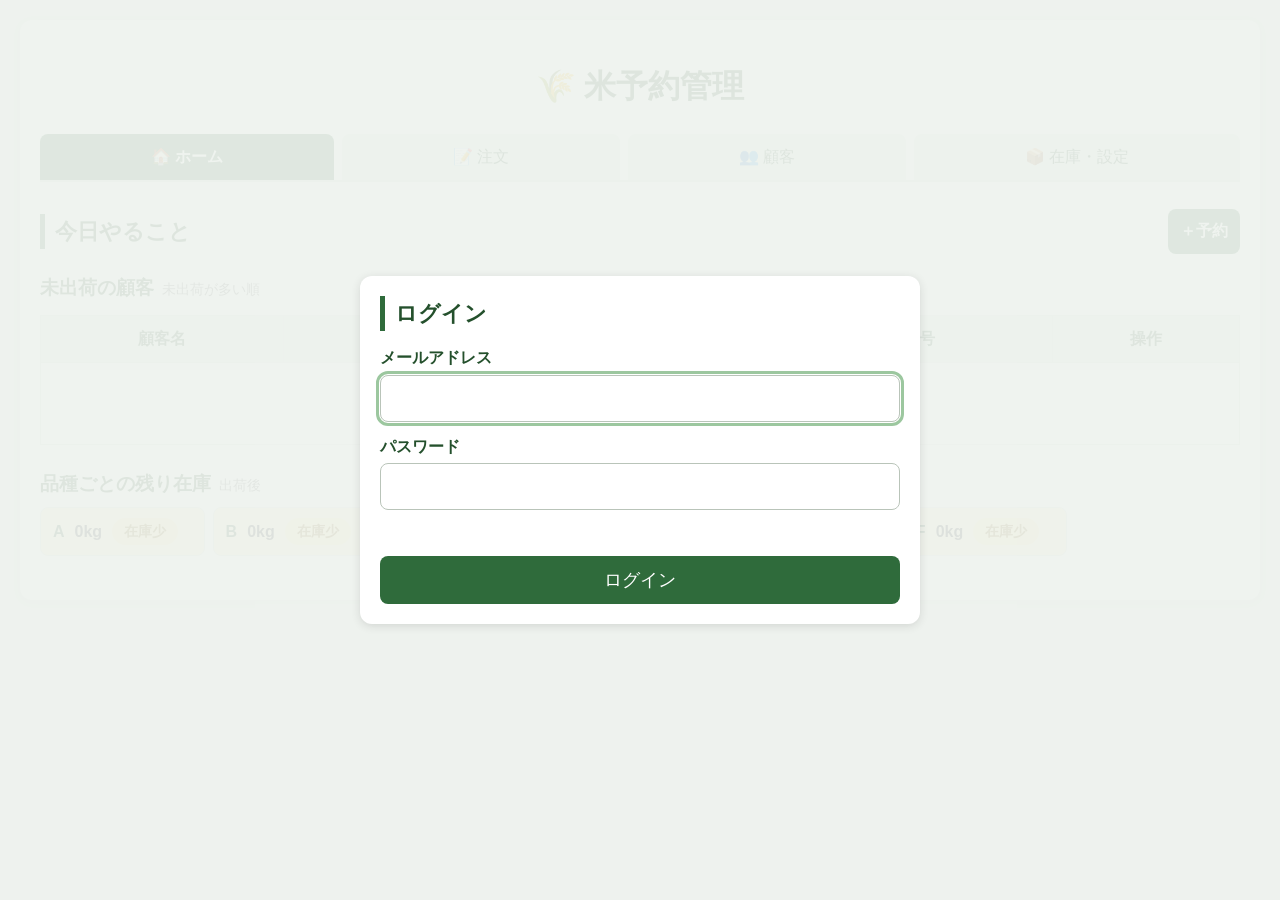
<file: index.html>
<!DOCTYPE html>
<html lang="ja">
  <head>
    <meta charset="UTF-8">
    <meta name="viewport" content="width=device-width, initial-scale=1.0">
    <!-- 読み込んでよいもの・通信してよい先を、この中に書いたものだけに決める（Content-Security-Policy）。
         万一、細工した文字が画面に入っても、スクリプトとして動かず、ほかのサイトへデータを送れないようにするため。
         別の Supabase につなぐときは、connect-src の URL も supabase-config.js の Project URL に変えること。
         img-src の data: は、2段階認証の登録用のQRコード（Supabase から SVG の画像として届く）を出すため（<img> の SVG はスクリプトとして動かない） -->
    <meta http-equiv="Content-Security-Policy" content="default-src 'none'; script-src 'self'; style-src 'self'; img-src 'self' data:; manifest-src 'self'; connect-src https://aacfbxcbuesrfolmxltc.supabase.co; base-uri 'none'; form-action 'none'; object-src 'none'">
    <!-- ほかのサイトへ移るときに、このページのアドレスを伝えない -->
    <meta name="referrer" content="no-referrer">
    <title>米予約管理</title>
    <!-- スマホのホーム画面に追加したときの名前・アイコン（ファイルの場所は、このページからの相対の場所で書く） -->
    <link rel="manifest" href="manifest.webmanifest">
    <link rel="apple-touch-icon" href="icons/apple-touch-icon.png">
    <meta name="apple-mobile-web-app-title" content="米予約">
    <meta name="theme-color" content="#2f6b3b">
    <link rel="stylesheet" href="style.css?v=38">
  </head>
  <body>
    <div class="container">
      <h1>🌾 米予約管理</h1>
      <div id="cloudUser" class="cloud-user" hidden>
        <span>ログイン中：<span id="cloudUserEmail"></span></span>
        <button type="button" class="cancel-button" data-action="toggleMfaPanel" aria-expanded="false" aria-controls="mfaPanel" id="mfaPanelButton">ログイン設定</button>
        <button type="button" class="cancel-button" data-action="logout">ログアウト</button>
      </div>
      <!-- ログイン設定：2段階認証（認証アプリ）の登録の一覧・追加・削除 -->
      <section id="mfaPanel" class="mfa-panel no-print" hidden>
        <h2>ログイン設定（認証アプリの登録）</h2>
        <p id="mfaPanelNote" class="mfa-panel-note"></p>
        <ul id="mfaFactorList" class="mfa-factor-list"></ul>
        <div class="mfa-panel-buttons">
          <button type="button" id="mfaAddButton" data-action="startAddMfaFactor">登録を追加</button>
          <button type="button" class="cancel-button" data-action="toggleMfaPanel">閉じる</button>
        </div>
      </section>
      <p id="cloudStatus" class="cloud-status" role="status" aria-live="polite"></p>
      <div id="cloudError" class="cloud-error" role="alert" hidden>
        <p id="cloudErrorText"></p>
        <button type="button" id="cloudRetryButton" data-action="retryCloud">もう一度保存する</button>
      </div>
      <p id="printTitle" class="print-only"></p>
      <nav class="view-tabs" role="tablist" aria-label="表示切り替え">
        <button type="button" class="view-tab active" role="tab" aria-selected="true" aria-controls="homeView" data-view="homeView"><span class="tab-icon" aria-hidden="true">🏠</span><span class="tab-label">ホーム</span></button>
        <button type="button" class="view-tab" role="tab" aria-selected="false" aria-controls="ordersView" data-view="ordersView"><span class="tab-icon" aria-hidden="true">📝</span><span class="tab-label">注文</span></button>
        <button type="button" class="view-tab" role="tab" aria-selected="false" aria-controls="peopleView" data-view="peopleView"><span class="tab-icon" aria-hidden="true">👥</span><span class="tab-label">顧客</span></button>
        <button type="button" class="view-tab" role="tab" aria-selected="false" aria-controls="settingsView" data-view="settingsView"><span class="tab-icon" aria-hidden="true">📦</span><span class="tab-label">在庫・設定</span></button>
      </nav>
      <main id="homeView" class="view-panel">
        <div class="home-head">
          <h2>今日やること</h2>
          <button type="button" class="home-add" data-action="openReservationForm">＋予約</button>
        </div>
        <p id="homeBackupRemind" class="backup-remind home-backup-remind no-print" hidden>
          <span id="homeBackupRemindText"></span>
          <button type="button" class="tool-button" data-action="showBackupPanel">バックアップへ</button>
        </p>
        <section class="home-section">
          <h3>未出荷の顧客<small>未出荷が多い順</small></h3>
          <p id="homeUnshippedSummary" class="unshipped-summary"></p>
          <p id="homeShortageNote" class="home-shortage no-print" hidden>
            <span id="homeShortageText"></span>
            <button type="button" class="tool-button" data-action="showShippedShortage">予約一覧で見る</button>
          </p>
          <div class="table-wrapper">
            <table class="card-table">
              <thead>
                <tr>
                  <th>顧客名</th>
                  <th>品種ごとの残り</th>
                  <th>電話番号</th>
                  <th class="no-print">操作</th>
                </tr>
              </thead>
              <tbody id="homeUnshippedList"></tbody>
            </table>
          </div>
          <p id="homeUnshippedMore" class="home-more" hidden>
            <button type="button" class="tool-button" data-action="showView" data-arg="unshippedView">未出荷の顧客をすべて見る</button>
          </p>
        </section>
        <section class="home-section">
          <h3>品種ごとの残り在庫<small id="homeStockBasis"></small></h3>
          <div id="homeStock" class="home-stock"></div>
        </section>
      </main>

      <main id="ordersView" class="view-panel" hidden>
        <div class="sub-tabs" role="tablist" aria-label="注文の表示切り替え">
          <button type="button" class="sub-tab active" role="tab" aria-selected="true" aria-controls="reservationsView" data-view="reservationsView">予約</button>
          <button type="button" class="sub-tab" role="tab" aria-selected="false" aria-controls="shipmentsView" data-view="shipmentsView">出荷</button>
          <button type="button" class="sub-tab" role="tab" aria-selected="false" aria-controls="dashboardView" data-view="dashboardView">集計</button>
        </div>
        <section id="reservationsView" class="sub-panel" role="tabpanel">
          <div class="form" id="reservationForm">
            <div class="field">
              <label for="variety">品種</label>
              <select id="variety"></select>
            </div>
            <div class="field">
              <label for="month">月</label>
              <select id="month"></select>
            </div>
            <div class="field">
              <label for="name">顧客（名前・ふりがな・電話番号で探す）</label>
              <div class="customer-picker">
                <input id="name" type="text" placeholder="例：やまだ／山田／090" autocomplete="off" role="combobox" aria-autocomplete="list" aria-expanded="false" aria-controls="nameSuggest" aria-describedby="namePicked customerLockNote" maxlength="200">
                <button type="button" id="nameClear" class="customer-clear" aria-label="顧客の欄を空にする" hidden>×</button>
                <ul id="nameSuggest" class="customer-suggest" role="listbox" aria-label="顧客の候補" hidden></ul>
              </div>
              <p id="nameSuggestStatus" class="visually-hidden" aria-live="polite"></p>
              <p id="namePicked" class="customer-picked" hidden></p>
              <small>名前・ふりがな・電話番号の一部で探して、候補から選びます。初めての人は、名前を入れて保存すると顧客管理にも登録されます。</small>
              <p id="customerLockNote" class="field-warning" hidden></p>
              <!-- 選んだ顧客の番号を持っておくための欄（画面には出さない） -->
              <select id="customerSelect" hidden aria-hidden="true" tabindex="-1">
                <option value="">新しい顧客（名前欄に入力）</option>
              </select>
            </div>
            <div class="field">
              <label for="kg">重量（kg）</label>
              <input id="kg" type="number" min="0.1" step="0.1" placeholder="例：5">
            </div>
            <div class="field">
              <label for="channel">受付経路</label>
              <select id="channel"></select>
            </div>
            <div class="form-actions">
              <button id="submitButton" data-action="addReservation">予約を追加</button>
              <button id="cancelEditButton" class="cancel-button" hidden data-action="cancelEdit">キャンセル</button>
            </div>
          </div>
          <h2>予約一覧</h2>
          <div class="quick-filters" role="group" aria-label="予約一覧のすばやい絞り込み">
            <button type="button" class="quick-filter" id="quickFilterUnshipped" aria-pressed="true" data-action="quickStatusFilter" data-arg="unshipped">未出荷だけ</button>
            <button type="button" class="quick-filter" id="quickFilterAll" aria-pressed="false" data-action="quickStatusFilter" data-arg="">すべて</button>
          </div>
          <div class="filters collapsible-filters" id="reservationFilters">
            <label for="searchName">名前・ふりがな・電話で検索</label>
            <input id="searchName" type="search" placeholder="名前・ふりがな・電話番号の一部">
            <button type="button" class="filters-toggle tool-button" id="reservationFiltersToggle" aria-expanded="false" aria-controls="reservationFiltersMore" data-action="toggleFilters">絞り込み・並び順</button>
            <div class="filters-more" id="reservationFiltersMore">
              <label for="filterVariety">品種</label>
              <select id="filterVariety"></select>
              <label for="filterMonth">月</label>
              <select id="filterMonth"></select>
              <label for="filterChannel">受付経路</label>
              <select id="filterChannel"></select>
              <label for="filterStatus">状態</label>
              <select id="filterStatus"></select>
              <label for="reservationSort">並び順</label>
              <select id="reservationSort">
                <option value="recent">新しい順（登録）</option>
                <option value="month">月順</option>
                <option value="variety">品種順</option>
                <option value="name">顧客名順</option>
                <option value="kg">量が多い順</option>
              </select>
            </div>
          </div>
          <div class="list-tools">
            <button type="button" class="tool-button" data-action="exportReservationsCsv">表示中の一覧をCSVで保存</button>
            <button type="button" class="tool-button" data-action="printCurrentList">この一覧を印刷</button>
          </div>
          <div class="table-wrapper">
            <table class="card-table">
              <thead>
                <tr>
                  <th>品種</th>
                  <th>月</th>
                  <th>名前</th>
                  <th>kg</th>
                  <th>紐づく出荷</th>
                  <th>受付経路</th>
                  <th>状態</th>
                  <th class="no-print">操作</th>
                </tr>
              </thead>
              <tbody id="reservationList"></tbody>
            </table>
          </div>
          <div id="reservationsMore" class="list-more no-print" hidden></div>
        </section>
        <section id="shipmentsView" class="sub-panel" role="tabpanel" hidden>
          <h2>出荷登録</h2>
          <div class="form" id="shipmentForm">
            <div class="field">
              <label for="shipmentVariety">品種</label>
              <select id="shipmentVariety"></select>
            </div>
            <div class="field">
              <label for="shipmentDate">出荷日</label>
              <input id="shipmentDate" type="date">
            </div>
            <div class="field">
              <label for="shipmentName">顧客（名前・ふりがな・電話番号で探す）</label>
              <div class="customer-picker">
                <input id="shipmentName" type="text" placeholder="例：やまだ／山田／090" autocomplete="off" role="combobox" aria-autocomplete="list" aria-expanded="false" aria-controls="shipmentNameSuggest" aria-describedby="shipmentNamePicked" maxlength="200">
                <button type="button" id="shipmentNameClear" class="customer-clear" aria-label="顧客の欄を空にする" hidden>×</button>
                <ul id="shipmentNameSuggest" class="customer-suggest" role="listbox" aria-label="顧客の候補" hidden></ul>
              </div>
              <p id="shipmentNameSuggestStatus" class="visually-hidden" aria-live="polite"></p>
              <p id="shipmentNamePicked" class="customer-picked" hidden></p>
              <small>名前・ふりがな・電話番号の一部で探して、候補から選びます。初めての人は、名前を入れて保存すると顧客管理にも登録されます。</small>
              <!-- 選んだ顧客の番号を持っておくための欄（画面には出さない） -->
              <select id="shipmentCustomerSelect" hidden aria-hidden="true" tabindex="-1">
                <option value="">新しい顧客（名前欄に入力）</option>
              </select>
            </div>
            <div class="field">
              <label for="shipmentKg">重量（kg）</label>
              <input id="shipmentKg" type="number" min="0.1" step="0.1" placeholder="例：20">
            </div>
            <div class="field">
              <label for="shipmentMemo">メモ</label>
              <input id="shipmentMemo" type="text" maxlength="5000">
            </div>
            <div class="field">
              <label for="shipmentReservation">対象の予約</label>
              <select id="shipmentReservation" disabled></select>
            </div>
            <div class="form-actions">
              <button id="shipmentSubmitButton" data-action="addShipment">出荷を登録</button>
              <button id="cancelShipmentEditButton" class="cancel-button" hidden data-action="cancelShipmentEdit">キャンセル</button>
            </div>
          </div>
          <div id="varietyMismatchNotice" class="data-warning" role="status" hidden></div>
          <h2>出荷一覧</h2>
          <div class="filters">
            <label for="shipmentSearch">顧客名・ふりがな・電話・メモで検索</label>
            <input id="shipmentSearch" type="search" placeholder="顧客名・ふりがな・電話番号・メモの一部">
            <label for="shipmentFilterVariety">品種</label>
            <select id="shipmentFilterVariety"></select>
            <label for="shipmentFilterMonth">出荷した年月</label>
            <select id="shipmentFilterMonth"></select>
            <label for="shipmentSort">並び順</label>
            <select id="shipmentSort">
              <option value="recent">新しい順（登録）</option>
              <option value="dateDesc">出荷日が新しい順</option>
              <option value="dateAsc">出荷日が古い順</option>
              <option value="name">顧客名順</option>
            </select>
          </div>
          <div class="list-tools">
            <button type="button" class="tool-button" data-action="exportShipmentsCsv">表示中の一覧をCSVで保存</button>
            <button type="button" class="tool-button" data-action="printCurrentList">この一覧を印刷</button>
          </div>
          <div class="table-wrapper">
            <table class="card-table">
              <thead>
                <tr>
                  <th>出荷日</th>
                  <th>品種</th>
                  <th>顧客</th>
                  <th>kg</th>
                  <th>メモ</th>
                  <th class="no-print">操作</th>
                </tr>
              </thead>
              <tbody id="shipmentList"></tbody>
            </table>
          </div>
          <div id="shipmentsMore" class="list-more no-print" hidden></div>
        </section>
        <section id="dashboardView" class="sub-panel" role="tabpanel" hidden>
          <div class="dashboard-cards">
            <section class="total-card">
              <p>現在の総予約量</p>
              <strong id="dashboardTotal">0kg</strong>
            </section>
            <section class="total-card inventory-card">
              <p>総在庫量</p>
              <strong id="dashboardInventory">0kg</strong>
              <small id="dashboardShippable" class="card-sub"></small>
            </section>
            <section class="total-card shipment-card">
              <p>総出荷登録量</p>
              <strong id="dashboardShipments">0kg</strong>
            </section>
            <section class="total-card remaining-card">
              <p>未出荷量</p>
              <strong id="dashboardUnshippedTotal">0kg</strong>
              <small id="dashboardUnshippedNote" class="over-shipped" hidden></small>
            </section>
          </div>
          <h2>品種別・月別予約量</h2>
          <div class="dashboard-table-wrapper">
            <table class="dashboard-table">
              <thead>
                <tr>
                  <th>品種＼月</th>
                  <th>1月</th>
                  <th>2月</th>
                  <th>3月</th>
                  <th>4月</th>
                  <th>5月</th>
                  <th>6月</th>
                  <th>7月</th>
                  <th>8月</th>
                  <th>9月</th>
                  <th>10月</th>
                  <th>11月</th>
                  <th>12月</th>
                  <th>合計</th>
                </tr>
              </thead>
              <tbody id="dashboardTableBody"></tbody>
            </table>
          </div>
          <p id="dashboardNote" class="dashboard-note" hidden></p>
          <h2>月別合計</h2>
          <div id="summary"></div>
          <h2>出荷集計</h2>
          <div class="table-wrapper">
            <table class="shipment-summary-table">
              <thead>
                <tr>
                  <th>品種</th>
                  <th>在庫量(精米前)</th>
                  <th>出荷できる量</th>
                  <th>予約量</th>
                  <th>出荷登録量</th>
                  <th>未出荷</th>
                </tr>
              </thead>
              <tbody id="shipmentSummaryBody"></tbody>
            </table>
          </div>
          <div class="dashboard-split">
            <section>
              <h2>受付経路別の予約</h2>
              <div class="table-wrapper">
                <table class="summary-table">
                  <thead>
                    <tr>
                      <th>受付経路</th>
                      <th>件数</th>
                      <th>予約量</th>
                    </tr>
                  </thead>
                  <tbody id="dashboardChannelBody"></tbody>
                </table>
              </div>
            </section>
            <section>
              <h2>状態別の予約</h2>
              <div class="table-wrapper">
                <table class="summary-table">
                  <thead>
                    <tr>
                      <th>状態</th>
                      <th>件数</th>
                      <th>予約量</th>
                    </tr>
                  </thead>
                  <tbody id="dashboardStatusBody"></tbody>
                </table>
              </div>
            </section>
          </div>
        </section>
      </main>

      <main id="peopleView" class="view-panel" hidden>
        <div class="sub-tabs" role="tablist" aria-label="顧客の表示切り替え">
          <button type="button" class="sub-tab active" role="tab" aria-selected="true" aria-controls="customersView" data-view="customersView">顧客管理</button>
          <button type="button" class="sub-tab" role="tab" aria-selected="false" aria-controls="unshippedView" data-view="unshippedView">未出荷の顧客</button>
        </div>
        <section id="customersView" class="sub-panel" role="tabpanel">
          <h2>顧客管理</h2>
          <div class="form customer-form">
            <div class="field">
              <label for="customerName">顧客名（必須）</label>
              <input id="customerName" type="text" placeholder="例：山田太郎" maxlength="200">
            </div>
            <div class="field">
              <label for="customerFurigana">ふりがな</label>
              <input id="customerFurigana" type="text" placeholder="例：やまだたろう" maxlength="200">
            </div>
            <div class="field">
              <label for="customerPhone">電話番号</label>
              <input id="customerPhone" type="tel" placeholder="例：090-0000-0000" maxlength="50">
            </div>
            <div class="field">
              <label for="customerAddress">住所</label>
              <input id="customerAddress" type="text" placeholder="例：東京都" maxlength="1000">
            </div>
            <div class="field">
              <label for="customerMemo">メモ</label>
              <input id="customerMemo" type="text" maxlength="5000">
            </div>
            <div class="form-actions">
              <button id="customerSubmitButton" data-action="saveCustomer">顧客を登録</button>
              <button id="cancelCustomerEditButton" class="cancel-button" hidden data-action="cancelCustomerEdit">キャンセル</button>
            </div>
          </div>
          <div class="filters">
            <label for="customerSearch">名前・ふりがな・電話・住所で検索</label>
            <input id="customerSearch" type="search" placeholder="名前・ふりがな・電話番号・住所の一部">
            <label for="customerSort">並び順</label>
            <select id="customerSort">
              <option value="name">顧客名</option>
              <option value="recent">新しい順（登録）</option>
              <option value="reservations">予約量順</option>
              <option value="lastShipment">最後の出荷日が古い順（声かけ用）</option>
            </select>
          </div>
          <div class="list-tools">
            <button type="button" class="tool-button" data-action="exportCustomersCsv">表示中の一覧をCSVで保存</button>
            <button type="button" class="tool-button" data-action="printCurrentList">この一覧を印刷</button>
          </div>
          <div class="table-wrapper">
            <table class="card-table">
              <thead>
                <tr>
                  <th>顧客名</th>
                  <th>電話番号</th>
                  <th>住所</th>
                  <th>メモ</th>
                  <th>予約合計</th>
                  <th>出荷登録量</th>
                  <th>未出荷</th>
                  <th>最後の出荷日</th>
                  <th class="no-print">詳細</th>
                  <th class="no-print">編集</th>
                  <th class="no-print">削除</th>
                </tr>
              </thead>
              <tbody id="customerList"></tbody>
            </table>
          </div>
          <div id="customersMore" class="list-more no-print" hidden></div>
          <section id="customerDetail" hidden></section>
        </section>
        <section id="unshippedView" class="sub-panel" role="tabpanel" hidden>
          <h2>未出荷の顧客</h2>
          <details class="help-box">
            <summary><span class="help-mark" aria-hidden="true">？</span>未出荷の数え方</summary>
            <p>予約から、登録した出荷を引いた残りです。予約の状態を変えても減りません。</p>
          </details>
          <p id="unshippedCustomerSummary" class="unshipped-summary"></p>
          <div class="list-tools">
            <button type="button" class="tool-button" data-action="printCurrentList">この一覧を印刷</button>
          </div>
          <div class="table-wrapper">
            <table class="card-table">
              <thead>
                <tr>
                  <th>顧客名</th>
                  <th>未出荷</th>
                  <th>内訳（品種ごとの残り）</th>
                  <th>電話番号</th>
                  <th class="no-print">詳細</th>
                </tr>
              </thead>
              <tbody id="unshippedCustomerList"></tbody>
            </table>
          </div>
          <section id="unlinkedSection" class="unlinked-section" hidden>
            <h3>顧客に結びついていない予約・出荷</h3>
            <details class="help-box">
              <summary><span class="help-mark" aria-hidden="true">？</span>これは何？</summary>
              <p>顧客管理の顧客に結びついていないため、上の一覧に入っていない予約・出荷です（未出荷が残るものだけ）。「顧客として登録」を押すと、同じ名前の予約・出荷がその顧客に結びつきます。ボタンが無い名前は、それぞれの案内に従ってください。間違いなら「編集」で直すか「削除」します。</p>
            </details>
            <div id="unlinkedList"></div>
          </section>
        </section>
      </main>

      <main id="settingsView" class="view-panel" hidden>
        <h2>在庫管理</h2>
        <p class="inventory-help">品種ごとの在庫量・歩留まり・単価を入力してください。</p>
        <div class="mode-switch" role="group" aria-label="在庫の判定方法">
          <span class="mode-label">判定方法</span>
          <button type="button" class="mode-button active" id="stockModeShipped" data-mode="shipped" aria-pressed="true" data-action="setStockMode" data-arg="shipped">出荷ベース<small>出荷できる量−出荷</small></button>
          <button type="button" class="mode-button" id="stockModeReserved" data-mode="reserved" aria-pressed="false" data-action="setStockMode" data-arg="reserved">予約ベース<small>出荷できる量−予約</small></button>
        </div>
        <p class="inventory-help field-warning" id="yieldWarning" hidden></p>
        <details class="help-box">
          <summary><span class="help-mark" aria-hidden="true">？</span>在庫量・歩留まり・単価について</summary>
          <p class="inventory-help" id="yieldHelp"></p>
          <p class="inventory-help" id="stockModeHelp"></p>
          <p class="inventory-help" id="priceHelp"></p>
        </details>
        <div class="table-wrapper">
          <table class="inventory-table card-table">
            <thead>
              <tr>
                <th>品種</th>
                <th>在庫量<br><small>精米前</small></th>
                <th>歩留まり(%)</th>
                <th>出荷できる量<br><small>精米後</small></th>
                <th>予約量</th>
                <th>単価(円/kg)</th>
                <th id="stockRemainHeader">残り在庫</th>
                <th>状態</th>
              </tr>
            </thead>
            <tbody id="inventoryList"></tbody>
          </table>
        </div>
        <p id="inventoryNote" class="dashboard-note" hidden></p>
        <section class="backup-panel" id="backupPanel">
          <h2>データのバックアップ</h2>
          <p id="backupStatus" class="backup-status"></p>
          <p id="backupRemind" class="backup-remind" hidden></p>
          <label class="backup-device"><input type="checkbox" id="backupDevice"> この端末でバックアップを取る（入れると、7日ごとに書き出しをすすめます。まだ一度も書き出していなくても知らせます）</label>
          <p class="section-help">この設定と「最終バックアップ」は、端末（ブラウザ）ごとに覚えます。iPhone では、Safari とホーム画面から開いたアプリが、別の端末として扱われることがあります。</p>
          <div class="backup-actions">
            <button type="button" id="exportBackupButton" data-action="exportBackup">データを書き出す</button>
            <button type="button" id="importBackupButton" class="cancel-button" data-action="openImportFile">データを読み込む</button>
            <input type="file" id="importFile" accept=".json,application/json" hidden>
          </div>
          <p class="backup-note">書き出したファイルには顧客の名前・電話番号・住所が含まれます。GitHubなどインターネット上に公開しないでください。</p>
        </section>
      </main>
    </div>
    <!-- スマホでいつも右下に出す「＋」ボタン（予約・出荷をすぐ登録する） -->
    <div id="fab" class="fab no-print">
      <div id="fabMenu" class="fab-menu" hidden>
        <button type="button" data-action="openReservationForm">予約を追加</button>
        <button type="button" data-action="openShipmentForm">出荷を登録</button>
      </div>
      <button type="button" id="fabButton" class="fab-button" aria-label="予約・出荷を登録する" aria-expanded="false" aria-controls="fabMenu" data-action="toggleFab">＋</button>
    </div>
    <div id="docPrint" class="doc-print"></div>
    <div id="toastArea" class="toast-area" role="status" aria-live="polite"></div>
    <!-- 読み込みの間は画面全体をおおう（読み込めなかったときは、理由と「もう一度読み込む」を出す） -->
    <div id="cloudLoading" class="cloud-loading" role="alert">
      <div class="cloud-loading-box">
        <p id="cloudLoadingText">Supabase からデータを読み込んでいます…</p>
        <button type="button" id="cloudReloadButton" data-action="reloadPage" hidden>もう一度読み込む</button>
        <button type="button" id="lockRetryButton" data-action="retryLockCodeStage" hidden>もう一度試す</button>
      </div>
    </div>
    <!-- ログイン画面（ログインするまでは、ほかの画面を操作できない） -->
    <div id="loginScreen" class="cloud-loading" hidden>
      <form id="loginForm" class="cloud-loading-box login-box" novalidate>
        <h2>ログイン</h2>
        <label for="loginEmail">メールアドレス</label>
        <input type="email" id="loginEmail" autocomplete="username" inputmode="email" spellcheck="false">
        <label for="loginPassword">パスワード</label>
        <input type="password" id="loginPassword" autocomplete="current-password">
        <p id="loginMessage" class="login-message" role="alert"></p>
        <button type="submit" id="loginButton">ログイン</button>
      </form>
      <!-- 2段階認証：認証アプリの6桁のコードを入れる -->
      <form id="mfaCodeForm" class="cloud-loading-box login-box" novalidate hidden>
        <h2>認証アプリのコード</h2>
        <p class="login-help">スマホの認証アプリに出ている6桁の数字を入れてください（30秒ごとに変わります）。</p>
        <div id="mfaFactorPicker" hidden>
          <label for="mfaFactorSelect">どの登録のコードか</label>
          <select id="mfaFactorSelect"></select>
        </div>
        <label for="mfaCode">6桁のコード</label>
        <input type="text" id="mfaCode" inputmode="numeric" autocomplete="one-time-code" maxlength="8" spellcheck="false">
        <p id="mfaCodeMessage" class="login-message" role="alert"></p>
        <button type="submit" id="mfaCodeButton">確認する</button>
        <button type="button" id="mfaCodeLogout" class="cancel-button" data-action="logout">別のアカウントでログインする</button>
      </form>
      <!-- 2段階認証：認証アプリを登録する（初めてのとき・登録を追加するとき） -->
      <form id="mfaEnrollForm" class="cloud-loading-box login-box" novalidate hidden>
        <h2 id="mfaEnrollTitle" tabindex="-1">2段階認証の登録</h2>
        <p id="mfaEnrollLead" class="login-help">パスワードが漏れても、ほかの人がデータを見られないよう、ログインのときに、スマホの認証アプリの6桁のコードも入れるようにします。</p>
        <ol class="login-steps">
          <li>スマホに認証アプリ（Google Authenticator、Microsoft Authenticator、1Password など）を入れます。</li>
          <li>認証アプリで、下のQRコードを読み取ります。<strong>スマホを2台使う人は、2台で同じQRコードを読み取ってください</strong>（どちらのスマホのコードでもログインできるようになります）。</li>
          <li>認証アプリに出た6桁の数字を、下に入れて「登録する」を押します。</li>
        </ol>
        <img id="mfaQr" class="mfa-qr" alt="認証アプリで読み取る登録用のQRコード" width="200" height="200">
        <p class="login-help">QRコードを読み取れないときは、認証アプリで「キーを入力」を選び、次のキーを入れます。</p>
        <p id="mfaSecret" class="mfa-secret"></p>
        <label for="mfaEnrollCode">認証アプリに出た6桁のコード</label>
        <input type="text" id="mfaEnrollCode" inputmode="numeric" autocomplete="one-time-code" maxlength="8" spellcheck="false">
        <p class="login-help">登録の途中でページを開き直したり、別のタブでこの画面を開いたりすると、このQRコードは使えなくなります。そのときは、新しく出たQRコードを読み取り直してください。</p>
        <p id="mfaEnrollMessage" class="login-message" role="alert"></p>
        <button type="submit" id="mfaEnrollButton">登録する</button>
        <button type="button" id="mfaEnrollLogout" class="cancel-button" data-action="logout">別のアカウントでログインする</button>
        <button type="button" id="mfaEnrollCancel" class="cancel-button" data-action="cancelAddMfaFactor" hidden>やめる</button>
      </form>
    </div>
    <!-- 読み込む順番：supabase-js → 接続先の設定 → 接続用の関数 → アプリ本体 -->
    <!-- supabase-js は、外のサイト（CDN）からではなく、このリポジトリに置いたもの（npm の @supabase/supabase-js 2.117.2 の dist/umd/supabase.js と同じ中身）を使う。
         同じリポジトリのファイルなので、integrity（中身の確かめ）は付けない（付けると、index.html を直接開いたとき（file://）に読み込めなくなるため）。
         置いたファイルの sha384 は Rj26LVGvoeRVR6+mwQmFfcR3QOBEwT+ZmuCWpuiqeTzJpCs0ER4ITAWGb4Hiy3Ok（版を上げるときに、npm のものと同じかをこれで確かめる） -->
    <script src="vendor/supabase-js-2.117.2.js"></script>
    <script src="supabase-config.js"></script>
    <script src="supabase-client.js?v=27"></script>
    <script src="app.js?v=40"></script>
  </body>
</html>
</file>
<file: style.css>
:root {
  --green-900: #24502c;
  --green-800: #1e5d2b;
  --green-700: #2f6b3b;
  --green-100: #e3efe3;
  --green-50: #f0f7f0;
  --line: #dde5dd;
  --text: #222;
  --muted: #666;
}

body {
  font-family: "Hiragino Sans", "Hiragino Kaku Gothic ProN", "Noto Sans JP", "Yu Gothic", Meiryo, sans-serif;
  line-height: 1.6;
  background: #eef2ee;
  margin: 0;
  padding: 20px;
  color: var(--text);
}

.container {
  max-width: 1200px;
  margin: auto;
  background: #fff;
  padding: 20px;
  border-radius: 12px;
  box-shadow: 0 2px 10px rgba(0, 0, 0, 0.08);
}

h1 {
  text-align: center;
  color: var(--green-900);
}

h2 {
  margin: 28px 0 14px;
  padding-left: 10px;
  border-left: 5px solid var(--green-700);
  font-size: 22px;
  color: var(--green-900);
}

.view-tabs {
  position: sticky;
  top: 0;
  z-index: 20;
  background: #fff;
  display: flex;
  gap: 8px;
  margin-bottom: 24px;
  border-bottom: 2px solid #d7e3d7;
  overflow-x: auto;
}

.view-tab {
  flex: 1 0 auto;
  padding: 12px 14px;
  font-size: 16px;
  white-space: nowrap;
  background: var(--green-100);
  color: var(--green-900);
  border-radius: 8px 8px 0 0;
}

.view-tab:hover {
  background: #d3e6d3;
}

.view-tab.active {
  background: var(--green-700);
  color: #fff;
  font-weight: bold;
}

.tab-icon {
  margin-right: 4px;
}

/* タブの中の切り替え（注文：予約・出荷・集計、顧客：顧客管理・未出荷の顧客） */
.sub-tabs {
  display: flex;
  gap: 4px;
  margin: 0 0 20px;
  padding: 4px;
  background: var(--green-50);
  border: 1px solid var(--line);
  border-radius: 10px;
}

.sub-tab {
  flex: 1 1 0;
  min-height: 44px;
  padding: 8px 6px;
  font-size: 16px;
  background: transparent;
  color: var(--green-900);
}

.sub-tab:hover {
  background: var(--green-100);
}

.sub-tab.active {
  background: var(--green-700);
  color: #fff;
  font-weight: bold;
}

/* ホーム */
.home-head {
  display: flex;
  align-items: center;
  justify-content: space-between;
  gap: 12px;
}

.home-head h2 {
  margin: 8px 0;
}

.home-add {
  flex: 0 0 auto;
  min-height: 44px;
  font-size: 16px;
  font-weight: bold;
}

.home-section {
  margin: 16px 0 24px;
}

.home-section h3 {
  margin: 0 0 8px;
  color: var(--green-900);
}

.home-section h3 small {
  margin-left: 8px;
  font-size: 14px;
  font-weight: normal;
  color: var(--muted);
}

.home-more {
  margin: 8px 0 0;
}

/* 状態が「出荷済み」なのに出荷の登録が足りない予約（ホームの1行と、予約一覧の目印） */
.home-shortage {
  display: flex;
  flex-wrap: wrap;
  align-items: center;
  justify-content: space-between;
  gap: 8px;
  margin: 0 0 10px;
  padding: 10px 12px;
  border-left: 4px solid #c0392b;
  border-radius: 6px;
  background: #fdecea;
  color: #8a1f12;
  font-weight: bold;
}

.home-shortage[hidden] {
  display: none;
}

.home-shortage .tool-button {
  min-height: 44px;
}

.status-shortage {
  display: block;
  margin-top: 4px;
  color: #b00020;
  font-size: 14px;
  font-weight: bold;
}

.home-backup-remind {
  display: flex;
  flex-wrap: wrap;
  align-items: center;
  justify-content: space-between;
  gap: 8px;
}

.home-backup-remind .tool-button {
  min-height: 44px;
}

.home-stock {
  display: grid;
  grid-template-columns: repeat(auto-fill, minmax(150px, 1fr));
  gap: 8px;
}

.home-stock-item {
  display: flex;
  flex-wrap: wrap;
  align-items: center;
  gap: 6px 10px;
  padding: 10px 12px;
  border: 1px solid var(--line);
  border-radius: 8px;
  background: #fff;
}

.home-stock-item.stock-low {
  background: #fff3cd;
}

.home-stock-item.stock-shortage {
  background: #ffdede;
}

.home-stock-name {
  font-weight: bold;
  color: var(--green-900);
}

/* 「？」で開く短い説明 */
.help-box {
  margin: 0 0 10px;
  font-size: 14px;
  color: var(--muted);
}

.help-box summary {
  display: inline-flex;
  align-items: center;
  gap: 6px;
  min-height: 44px;
  cursor: pointer;
  color: var(--green-900);
}

.help-mark {
  display: inline-flex;
  align-items: center;
  justify-content: center;
  width: 24px;
  height: 24px;
  border-radius: 50%;
  background: var(--green-100);
  font-weight: bold;
}

.help-box p {
  margin: 4px 0 8px;
}

/* 予約一覧の「未出荷だけ」「すべて」 */
.quick-filters {
  display: flex;
  gap: 8px;
  margin: 0 0 10px;
}

.quick-filter {
  min-height: 44px;
  padding: 8px 16px;
  font-size: 16px;
  background: var(--green-100);
  color: var(--green-900);
}

.quick-filter.active {
  background: var(--green-700);
  color: #fff;
  font-weight: bold;
}

/* 絞り込みの「開く」ボタンはスマホだけ。PC では残りの欄もいつも出す（表の並びはそのまま） */
.filters-toggle {
  display: none;
}

.filters-more {
  display: contents;
}

/* 右下の「＋」ボタンはスマホだけ */
.fab {
  display: none;
}

.form,
.filters {
  display: grid;
  gap: 10px;
  margin-bottom: 30px;
}

.filters {
  grid-template-columns: auto 1fr;
  align-items: center;
  padding: 15px;
  background: var(--green-50);
  border: 1px solid var(--line);
  border-radius: 8px;
}

label {
  font-weight: bold;
  color: var(--green-900);
}

input,
select,
textarea,
button {
  font-size: 18px;
  padding: 12px;
  box-sizing: border-box;
  font-family: inherit;
}

input,
select,
textarea {
  border: 1px solid #b9c4b9;
  border-radius: 8px;
  background: #fff;
}

/* 操作できない欄（例：予約に合わせて固定した出荷の品種）は灰色にする。
   文字は読めるように濃いめにし、iPhone で薄く表示されないようにする */
input:disabled,
select:disabled {
  background: #f2f2f2;
  color: #555;
  -webkit-text-fill-color: #555;
  opacity: 1;
}

/* 入力中の欄には緑の枠を出す（背景は白のまま） */
input:focus-visible,
select:focus-visible,
textarea:focus-visible,
button:focus-visible {
  outline: 3px solid #9cc79f;
  outline-offset: 1px;
}

button {
  cursor: pointer;
  border: 0;
  border-radius: 8px;
  background: var(--green-700);
  color: #fff;
  min-height: 46px;
  transition: background 0.15s;
}

button:hover {
  background: var(--green-800);
}

button:active {
  transform: translateY(1px);
}

/* 押せないボタンは灰色にし、マウスを乗せても押しても見た目を変えない */
button:disabled,
button:disabled:hover,
button:disabled:active {
  background: #b5b5b5;
  cursor: not-allowed;
  transform: none;
}

.form-actions {
  display: flex;
  gap: 10px;
}

.form-actions button {
  flex: 1;
}

.cancel-button {
  background: #6b6b6b;
}

.cancel-button:hover {
  background: #555;
}

.table-wrapper,
.dashboard-table-wrapper {
  overflow-x: auto;
}

/* ダッシュボードの表の下に出す補足 */
.dashboard-note {
  margin: 8px 0 16px;
  padding: 8px 12px;
  border-left: 4px solid #c08a00;
  border-radius: 4px;
  background: #fff3cd;
  color: #5c4400;
  font-size: 0.9em;
  /* 複数の注意を改行で分けて表示する */
  white-space: pre-line;
}

/* 在庫管理・出荷集計の「品種なし」の行（在庫と結びつけられない予約・出荷） */
.stock-unknown td,
.inventory-table .stock-unknown th,
.shipment-summary-table .stock-unknown th {
  background: #f7f7f7;
  color: #555;
}

.inventory-table .stock-unknown th,
.shipment-summary-table .stock-unknown th {
  white-space: nowrap;
}

table {
  width: 100%;
  border-collapse: collapse;
  min-width: 650px;
}

.dashboard-table {
  min-width: 980px;
}

/* 在庫管理の表は、歩留まり・出荷できる量の列があるので広めにする */
.inventory-table {
  min-width: 1100px;
}

th,
td {
  border: 1px solid var(--line);
  padding: 10px;
  text-align: center;
  vertical-align: middle;
}

th {
  background: var(--green-100);
  color: var(--green-900);
}

tbody tr:nth-child(even) {
  background: #fafcfa;
}

tbody tr:hover {
  background: #f1f8f1;
}

.dashboard-table tbody th,
.inventory-table tbody th,
.shipment-summary-table tbody th {
  background: var(--green-50);
}

.grand-total-row th,
.grand-total-row td {
  font-weight: bold;
  background: #fff3cd;
}

.total-card {
  text-align: center;
  background: #eaf6ea;
  border: 2px solid #8fbd91;
  border-radius: 12px;
  padding: 18px;
  box-shadow: 0 1px 4px rgba(0, 0, 0, 0.06);
}

.total-card p {
  margin: 0 0 8px;
  font-size: 18px;
  color: #24502c;
}

.total-card strong {
  color: #1e5d2b;
  font-size: 28px;
}

/* ダッシュボードの総在庫量の下に添える「出荷できる量（精米後）」 */
.card-sub {
  display: block;
  margin-top: 4px;
  font-size: 14px;
}

/* 歩留まりの説明（Supabase の準備がまだのときの注意を、改行して出す） */
#yieldHelp {
  white-space: pre-line;
}

/* 予約より多く出荷しているときの補足（未出荷量をマイナスで出す代わりに添える） */
.over-shipped {
  display: block;
  margin-top: 4px;
  color: #8a5a00;
  font-size: 14px;
}

.over-shipped[hidden] {
  display: none;
}

/* 顧客の未出荷（数字やバッジと、その下の補足をひとまとめにする） */
.unshipped-value {
  display: inline-block;
}

.dashboard-cards {
  display: grid;
  grid-template-columns: repeat(4,1fr);
  gap: 12px;
  margin-bottom: 28px;
}

.inventory-card {
  background: #eef5ff;
  border-color: #9abce5;
}

.remaining-card {
  background: #fff8df;
  border-color: #e1c36a;
}

.shipment-card {
  background: #e6f6f4;
  border-color: #87c9c0;
}

.customer-card {
  background: #f3effa;
  border-color: #b9a8dc;
}

.field {
  display: grid;
  gap: 6px;
  align-content: start;
}

/* 顧客を探す入力欄と、その下に出る候補の一覧 */
.customer-picker {
  position: relative;
}

.customer-picker input {
  width: 100%;
  padding-right: 52px;
  /* 上に固定されたタブの帯に隠れないよう、スクロールで止まる位置を下げる */
  scroll-margin-top: 90px;
}

/* 顧客を変えられないあいだ（出荷が紐づいた予約の編集中）は、灰色にして変えられないことを見せる */
.customer-picker input[readonly] {
  background: #f2f2f2;
  color: #555;
}

/* 顧客の欄を空にするボタン（欄の右はし） */
.customer-clear {
  position: absolute;
  top: 0;
  bottom: 0;
  right: 4px;
  margin: auto 0;
  /* 入力欄より手前に出す（入力欄の下に隠れて押せなくならないように） */
  z-index: 2;
  min-height: 44px;
  height: 44px;
  width: 44px;
  padding: 0;
  background: transparent;
  color: var(--muted);
  font-size: 22px;
}

.customer-clear:hover {
  background: #eee;
}

.customer-clear[hidden] {
  display: none;
}

/* 画面には出さず、読み上げソフトにだけ伝える文 */
.visually-hidden {
  position: absolute;
  width: 1px;
  height: 1px;
  margin: -1px;
  padding: 0;
  overflow: hidden;
  clip: rect(0 0 0 0);
  white-space: nowrap;
  border: 0;
}

.customer-suggest {
  position: absolute;
  left: 0;
  right: 0;
  top: calc(100% + 4px);
  z-index: 30;
  /* スマホでキーボードが出ても隠れにくいよう、画面の高さに合わせて低くする */
  max-height: min(320px, 40vh);
  /* dvh：キーボードなどで変わる、実際に見えている高さ（使えないブラウザでは、上の行が使われる） */
  max-height: min(320px, 40dvh);
  margin: 0;
  padding: 4px 0;
  overflow-y: auto;
  list-style: none;
  background: #fff;
  border: 1px solid #b9c4b9;
  border-radius: 8px;
  box-shadow: 0 4px 14px rgba(0, 0, 0, 0.15);
}

.customer-suggest[hidden] {
  display: none;
}

.suggest-option {
  display: grid;
  gap: 2px;
  min-height: 44px;
  padding: 8px 12px;
  cursor: pointer;
  overflow-wrap: anywhere;
}

.suggest-option:hover,
.suggest-option.active {
  background: var(--green-50);
}

.suggest-main {
  font-size: 16px;
}

.suggest-sub {
  font-size: 14px;
  color: var(--muted);
}

.suggest-head {
  padding: 6px 12px;
  font-size: 14px;
  color: var(--muted);
}

.suggest-new .suggest-main {
  color: var(--green-900);
  font-weight: bold;
}

.customer-picked {
  margin: 0;
  font-size: 14px;
  color: var(--green-900);
  overflow-wrap: anywhere;
}

.customer-picked.customer-picked-new {
  color: #8a5a00;
}

.customer-picked[hidden] {
  display: none;
}

.action-cell {
  white-space: nowrap;
}

.edit-button,
.delete-button,
.detail-button {
  padding: 8px 12px;
  margin: 2px;
}

.edit-button {
  background: #1769aa;
}

.delete-button {
  background: #c00;
}

.detail-button {
  background: var(--green-700);
}

.edit-button:hover {
  background: #11558c;
}

.delete-button:hover {
  background: #a00;
}

.summary-item {
  padding: 10px;
  border-bottom: 1px solid var(--line);
}

.inventory-help,
small {
  color: var(--muted);
}

/* 入力欄の近くに出す短い注意書き */
.field-warning {
  margin: 6px 0 0;
  padding: 6px 10px;
  border-left: 4px solid #a00;
  border-radius: 4px;
  background: #ffdede;
  color: #a00;
  font-size: 0.9em;
  font-weight: bold;
}

/* 注意書きを折り返すときは、ひとまとまりの言葉の途中では切らない */
.field-warning span {
  display: inline-block;
}

.stock-low td,
.stock-low th {
  background: #fff3cd;
}

.stock-shortage td,
.stock-shortage th {
  background: #ffdede;
  color: #a00;
  font-weight: bold;
}

.badge {
  display: inline-block;
  padding: 2px 12px;
  border-radius: 999px;
  font-size: 14px;
  font-weight: bold;
  white-space: nowrap;
}

.badge-ok,
.badge-done {
  background: #dff0e0;
  color: var(--green-800);
}

/* 顧客の未出荷が残っているとき */
.badge-pending {
  background: #fff1d6;
  color: #8a5a00;
}

/* 「未出荷の顧客」タブの説明と件数 */
.section-help {
  margin: 0 0 8px;
  color: var(--muted);
  font-size: 14px;
}

/* 「未出荷の顧客」タブの、顧客が登録されていない予約・出荷 */
.unlinked-section {
  margin-top: 24px;
}

.unlinked-group {
  margin: 12px 0 20px;
  padding: 12px;
  border: 1px solid var(--line);
  border-left: 5px solid #c08a00;
  border-radius: 8px;
  background: #fffdf5;
}

.unlinked-head {
  display: flex;
  flex-wrap: wrap;
  align-items: center;
  gap: 8px 16px;
  margin-bottom: 8px;
}

/* 見出し行のボタンは、名前が長くても横いっぱいに伸ばさない */
.unlinked-head .tool-button {
  flex: 0 0 auto;
}

.unshipped-summary {
  margin: 0 0 12px;
  font-weight: bold;
  color: var(--green-900);
}

.badge-received {
  background: #dbeafe;
  color: #11558c;
}

.badge-preparing {
  background: #ffe9a8;
  color: #7a5b00;
}

.badge-shipped {
  background: #dff0e0;
  color: var(--green-800);
}

.status-select {
  min-height: 0;
  padding: 6px 12px;
  border-radius: 999px;
  font-size: 15px;
  font-weight: bold;
}

.status-received {
  background: #dbeafe;
  color: #11558c;
  border-color: #8fb4dc;
}

.status-preparing {
  background: #ffe9a8;
  color: #7a5b00;
  border-color: #e1c36a;
}

.status-shipped {
  background: #dff0e0;
  color: var(--green-800);
  border-color: #8fbd91;
}

.dashboard-split {
  display: grid;
  grid-template-columns: repeat(2, minmax(0, 1fr));
  gap: 0 24px;
}

.summary-table {
  min-width: 0;
}

.badge-low {
  background: #ffe9a8;
  color: #7a5b00;
}

.badge-shortage {
  background: #ffc9c9;
  color: #a00;
}

.empty-message {
  padding: 28px 10px;
  text-align: center;
  color: var(--muted);
  background: #fafafa;
}

.customer-detail {
  margin-top: 24px;
  padding: 20px;
  background: #f0f7f0;
  border: 2px solid #b7d5b9;
  border-radius: 12px;
}

.detail-grid {
  display: grid;
  grid-template-columns: repeat(2,1fr);
  gap: 12px;
}

.detail-card {
  background: #fff;
  border-radius: 8px;
  padding: 14px;
}

.detail-card h3 {
  margin-top: 0;
}

.detail-card ul {
  margin-bottom: 0;
}

/* 「ほかの顧客とまとめる」欄：縦に並べ、スマホでも選択欄とボタンが幅いっぱいになるようにする */
.merge-card {
  display: flex;
  flex-direction: column;
  gap: 8px;
  margin: 24px 0 12px;
}

/* 元に戻せない操作なので、印刷などのふだんのボタンと見分けられるように赤系の枠にする */
.merge-card .merge-button {
  border-color: #b3261e;
  color: #b3261e;
}

.merge-card select {
  width: 100%;
}

.list-tools {
  display: flex;
  flex-wrap: wrap;
  gap: 8px;
  margin: -14px 0 16px;
}

/* 一覧の下の「何件のうち何件を表示」と「もっと見る」 */
.list-more {
  margin: 8px 0 16px;
  color: var(--green-900);
}

.list-more p {
  margin: 0 0 8px;
}

.list-more .tool-button {
  width: 100%;
}

.tool-button {
  flex: 1;
  min-width: 150px;
  padding: 8px 12px;
  background: #fff;
  color: var(--green-900);
  border: 2px solid var(--green-700);
}

.tool-button:hover {
  background: var(--green-50);
}

.print-only {
  display: none;
}

.doc-print {
  display: none;
}

.doc-buttons {
  display: flex;
  gap: 8px;
  margin: 12px 0;
}

.doc-buttons button {
  flex: 1;
}

.mode-switch {
  display: flex;
  flex-wrap: wrap;
  align-items: center;
  gap: 8px;
  margin: 0 0 8px;
}

.mode-label {
  flex: 0 0 100%;
  font-weight: bold;
  color: var(--green-900);
}

.mode-button {
  flex: 1;
  min-width: 140px;
  padding: 8px 12px;
  line-height: 1.3;
  background: #fff;
  color: var(--green-900);
  border: 2px solid var(--green-700);
}

.mode-button:hover {
  background: var(--green-50);
}

.mode-button.active {
  background: var(--green-700);
  color: #fff;
}

.mode-button.active:hover {
  background: var(--green-800);
}

.mode-button small {
  display: block;
  font-size: 14px;
  color: inherit;
}

.inventory-table th small {
  font-size: 14px;
  font-weight: normal;
}

.toast-area {
  position: fixed;
  left: 0;
  right: 0;
  bottom: calc(16px + env(safe-area-inset-bottom, 0px));
  z-index: 100;
  display: flex;
  flex-direction: column;
  align-items: center;
  gap: 8px;
  padding: 0 12px;
  pointer-events: none;
}

.toast {
  pointer-events: auto;
  box-sizing: border-box;
  width: 100%;
  max-width: 560px;
  padding: 12px 16px;
  border-radius: 10px;
  box-shadow: 0 4px 14px rgba(0, 0, 0, 0.25);
  color: #fff;
  font-size: 16px;
  line-height: 1.5;
  white-space: pre-line;
  cursor: pointer;
}

.toast-info {
  background: #1769aa;
}

.toast-success {
  background: #2f6b3b;
}

.toast-warn {
  background: #fff3cd;
  color: #5c4500;
  border: 1px solid #e1c36a;
}

.toast-error {
  background: #b00020;
}

/* 知らせの中のボタン（「元に戻す」など） */
.toast-action {
  display: block;
  margin-top: 8px;
  min-height: 44px;
  padding: 8px 16px;
  border: 2px solid currentColor;
  border-radius: 8px;
  background: transparent;
  color: inherit;
  font-size: 16px;
  font-weight: bold;
  cursor: pointer;
}

/* 自動ロック中は、データの画面そのものを隠す（画面でも印刷でも見えないように） */
body.screen-locked .container,
body.screen-locked .doc-print,
body.screen-locked .toast-area {
  display: none !important;
}

/* ボタン付きの知らせの、閉じるボタン（右上） */
.toast-has-action {
  position: relative;
  padding-right: 52px;
}

.toast-close {
  position: absolute;
  top: 4px;
  right: 4px;
  min-height: 44px;
  width: 44px;
  padding: 0;
  border: 0;
  background: transparent;
  color: inherit;
  font-size: 22px;
  line-height: 1;
}

.toast-close:hover,
.toast-action:hover {
  background: rgba(255, 255, 255, 0.15);
}

.backup-panel {
  margin-top: 32px;
  padding: 20px;
  background: #f0f7f0;
  border: 2px solid #b7d5b9;
  border-radius: 12px;
}

.backup-panel h2 {
  margin-top: 0;
}

/* 保存データの食い違いを知らせる枠 */
.data-warning {
  margin: 16px 0;
  padding: 12px 16px;
  border: 1px solid #e0a0a0;
  border-left: 5px solid #a00;
  border-radius: 8px;
  background: #ffdede;
  color: #a00;
}

.data-warning p {
  margin: 0 0 8px;
  font-weight: bold;
}

.data-warning ul {
  margin: 0;
  padding-left: 1.2em;
  overflow-wrap: anywhere;
}

.backup-status {
  margin: 0 0 12px;
  color: #24502c;
}

.backup-actions {
  display: flex;
  gap: 10px;
  flex-wrap: wrap;
}

.backup-actions button {
  flex: 1;
  min-width: 160px;
}

.backup-remind {
  margin: 8px 0 0;
  padding: 10px 12px;
  border-left: 4px solid #e1a100;
  border-radius: 6px;
  background: #fff6dc;
  color: #6b4b00;
  font-weight: bold;
}

.backup-remind.backup-remind-urgent {
  border-left-color: #b00020;
  background: #fdecee;
  color: #8a0019;
}

.backup-device {
  display: flex;
  align-items: flex-start;
  gap: 8px;
  margin-top: 12px;
  font-weight: bold;
}

.backup-device input {
  width: 22px;
  height: 22px;
  flex: none;
  margin: 2px 0 0;
  padding: 0;
}

.backup-remind[hidden] {
  display: none;
}

.backup-note {
  margin: 12px 0 0;
  font-size: 14px;
  color: #a00;
}

@media (max-width: 600px) {
  body {
    padding: 10px;
    /* 下に固定したタブと「＋」ボタンが、いちばん下の欄やボタンを隠さないように余白を取る */
    padding-bottom: calc(150px + env(safe-area-inset-bottom, 0px));
  }

  /* タブは画面の下に固定する */
  .view-tabs {
    position: fixed;
    top: auto;
    bottom: 0;
    left: 0;
    right: 0;
    gap: 4px;
    margin: 0;
    padding: 4px 4px calc(4px + env(safe-area-inset-bottom, 0px));
    border-top: 2px solid #d7e3d7;
    border-bottom: 0;
    overflow: visible;
    box-shadow: 0 -2px 8px rgba(0, 0, 0, 0.08);
  }

  .view-tab {
    flex: 1 1 0;
    display: flex;
    flex-direction: column;
    align-items: center;
    justify-content: center;
    min-width: 0;
    min-height: 54px;
    padding: 4px 2px;
    font-size: 14px;
    line-height: 1.3;
    white-space: normal;
    border-radius: 8px;
  }

  .tab-icon {
    margin: 0;
    font-size: 20px;
  }

  /* トーストは、下のタブと「＋」ボタンより上に出す（重なると「＋」が押せなくなるため） */
  .toast-area {
    bottom: calc(144px + env(safe-area-inset-bottom, 0px));
  }

  /* 文字を入れている間は、下のナビと「＋」を隠す（キーボードの上に上がってきて、欄や候補の一覧を隠さないように） */
  body.typing .view-tabs,
  body.typing .fab {
    display: none;
  }

  body.typing .toast-area {
    bottom: calc(16px + env(safe-area-inset-bottom, 0px));
  }

  /* 上のタブが無いので、欄を上に出すときの余白は小さくてよい */
  .customer-picker input {
    scroll-margin-top: 16px;
  }

  .fab {
    display: block;
    position: fixed;
    right: 16px;
    bottom: calc(76px + env(safe-area-inset-bottom, 0px));
    z-index: 40;
  }

  .fab-button {
    width: 56px;
    height: 56px;
    border-radius: 50%;
    font-size: 30px;
    line-height: 1;
    padding: 0;
    box-shadow: 0 3px 10px rgba(0, 0, 0, 0.25);
  }

  .fab-menu {
    position: absolute;
    right: 0;
    bottom: 64px;
    display: flex;
    flex-direction: column;
    gap: 8px;
    width: max-content;
  }

  .fab-menu[hidden] {
    display: none;
  }

  .fab-menu button {
    min-height: 48px;
    font-size: 16px;
    box-shadow: 0 2px 8px rgba(0, 0, 0, 0.2);
  }

  .sub-tab {
    font-size: 15px;
  }

  /* 絞り込みは検索欄だけを見せ、残りは「絞り込み・並び順」で開く */
  .filters-toggle {
    display: block;
    min-height: 44px;
  }

  .collapsible-filters .filters-more {
    display: none;
  }

  .collapsible-filters.open .filters-more {
    display: contents;
  }

  .container {
    padding: 15px;
  }

  .filters {
    grid-template-columns: 1fr;
  }

  .form-actions {
    flex-direction: column;
  }

  .dashboard-cards {
    grid-template-columns: 1fr 1fr;
  }

  .detail-grid {
    grid-template-columns: 1fr;
  }

  .customer-detail {
    padding: 14px;
  }

  .dashboard-split {
    grid-template-columns: 1fr;
  }

  h2 {
    font-size: 19px;
  }

  .inventory-table,
  .shipment-summary-table {
    min-width: 0;
    font-size: 14px;
  }

  .inventory-table th,
  .inventory-table td,
  .shipment-summary-table th,
  .shipment-summary-table td {
    padding: 6px 4px;
  }

  .inventory-table input {
    width: 84px;
    font-size: 16px;
    padding: 8px 6px;
  }

  .dashboard-table th:first-child {
    position: sticky;
    left: 0;
    z-index: 1;
  }

  .card-table {
    min-width: 0;
  }

  .card-table,
  .card-table tbody {
    display: block;
  }

  .card-table thead {
    display: none;
  }

  /* 在庫管理の表は、スマホでは1品種を1枚のカードにする。品種名（th）はカードの見出しにする */
  .inventory-table.card-table tbody th {
    display: block;
    flex: 0 0 100%;
    padding: 8px 0;
    border: 0;
    border-bottom: 1px solid #eef2ee;
    font-size: 17px;
    text-align: left;
  }

  .inventory-table.card-table td input {
    width: 120px;
  }

  .card-table tbody tr,
  .card-table tbody tr:hover {
    display: flex;
    flex-wrap: wrap;
    margin-bottom: 12px;
    padding: 6px 12px;
    background: #fff;
    border: 1px solid var(--line);
    border-radius: 10px;
    box-shadow: 0 1px 3px rgba(0, 0, 0, 0.06);
  }

  /* 在庫少・在庫不足・品種なしは、カード全体（縁の余白まで）に色を付ける */
  .card-table tbody tr.stock-low,
  .card-table tbody tr.stock-low:hover {
    background: #fff3cd;
  }

  .card-table tbody tr.stock-shortage,
  .card-table tbody tr.stock-shortage:hover {
    background: #ffdede;
  }

  .card-table tbody tr.stock-unknown,
  .card-table tbody tr.stock-unknown:hover {
    background: #f7f7f7;
  }

  .card-table td {
    display: flex;
    flex: 0 0 100%;
    align-items: center;
    justify-content: space-between;
    gap: 12px;
    padding: 8px 0;
    border: 0;
    border-bottom: 1px solid #eef2ee;
    text-align: right;
    word-break: break-all;
  }

  .card-table td[data-label]::before {
    flex: 0 0 auto;
    color: var(--green-900);
    font-weight: bold;
    text-align: left;
    content: attr(data-label);
  }

  .card-table td:last-child {
    border-bottom: 0;
  }

  .card-table td.empty-message {
    display: block;
    text-align: center;
  }

  .card-table .action-cell {
    justify-content: flex-end;
  }

  /* 状態の欄に「出荷の登録が足りません」が付くときは、選択欄の下に折り返す */
  .card-table td.status-cell {
    flex-wrap: wrap;
  }

  .card-table td.status-cell .status-shortage {
    flex: 0 0 100%;
    text-align: right;
  }

  .card-table td.action-td {
    display: block;
    flex: 1 1 0;
    min-width: 0;
    padding: 8px 2px 4px;
    border-bottom: 0;
    text-align: center;
  }

  .card-table td.action-td button {
    width: 100%;
    margin: 0;
  }
}

@media (min-width: 900px) {
  .form {
    grid-template-columns: repeat(3, minmax(0, 1fr));
    gap: 14px 18px;
  }

  .form .form-actions {
    grid-column: 1 / -1;
    justify-content: flex-end;
  }

  .form .form-actions button {
    flex: 0 0 240px;
  }

  .filters {
    grid-template-columns: auto minmax(0, 1fr) auto minmax(0, 1fr) auto minmax(0, 1fr);
    column-gap: 14px;
  }
}

/* Supabase への保存の状態（画面の上） */
.cloud-status {
  margin: -8px 0 12px;
  text-align: center;
  font-size: 15px;
  color: var(--muted);
}

.cloud-status:empty {
  display: none;
}

.cloud-status.cloud-status-error {
  color: #b00020;
  font-weight: bold;
}

/* Supabase に保存できなかったときの赤いお知らせ */
.cloud-error {
  margin: 0 0 16px;
  padding: 12px 16px;
  border-left: 5px solid #b00020;
  border-radius: 8px;
  background: #ffe5e9;
  color: #7a0015;
}

.cloud-error[hidden] {
  display: none;
}

.cloud-error p {
  margin: 0 0 10px;
  white-space: pre-line;
  overflow-wrap: anywhere;
}

/* 読み込みの間、画面全体をおおう */
.cloud-loading {
  position: fixed;
  inset: 0;
  z-index: 200;
  display: flex;
  align-items: center;
  justify-content: center;
  padding: 16px;
  background: rgba(238, 242, 238, 0.92);
}

.cloud-loading[hidden] {
  display: none;
}

.cloud-loading-box {
  width: 100%;
  max-width: 520px;
  padding: 20px;
  border-radius: 12px;
  background: #fff;
  box-shadow: 0 2px 10px rgba(0, 0, 0, 0.12);
  text-align: center;
}

.cloud-loading-box p {
  margin: 0;
  white-space: pre-line;
  overflow-wrap: anywhere;
}

.cloud-loading-box button {
  margin-top: 14px;
}

/* ログイン中の人と、ログアウトボタン（画面の上） */
.cloud-user {
  display: flex;
  flex-wrap: wrap;
  align-items: center;
  justify-content: center;
  gap: 8px 12px;
  margin: -8px 0 8px;
  font-size: 14px;
  color: var(--muted);
  overflow-wrap: anywhere;
}

.cloud-user[hidden] {
  display: none;
}

.cloud-user button {
  min-height: 44px;
  padding: 4px 14px;
  font-size: 14px;
}

/* ログイン画面 */
.login-box {
  text-align: left;
}

.login-box h2 {
  margin-top: 0;
}

.login-box label {
  display: block;
  margin: 12px 0 4px;
  font-weight: bold;
}

.login-box input {
  width: 100%;
}

.login-box button {
  width: 100%;
  margin-top: 8px;
}

.login-box .login-message {
  min-height: 1.6em;
  white-space: pre-line;
  margin: 12px 0 0;
}

.login-message-error {
  color: #b00020;
}

/* ログイン画面は、登録の説明が長いので、はみ出したら縦に動かせるようにする
   （上下の余白を auto にして、短いときは真ん中、長いときは上から出す） */
#loginScreen {
  align-items: flex-start;
  overflow-y: auto;
}

#loginScreen .login-box {
  margin: auto 0;
}

.login-box[hidden] {
  display: none;
}

.login-box .login-help {
  margin: 8px 0 0;
  font-size: 14px;
  color: var(--muted);
}

.login-box .login-steps {
  margin: 8px 0 0;
  padding-left: 1.4em;
  font-size: 14px;
}

.login-box .login-steps li {
  margin-bottom: 4px;
}

/* 登録の画面を出したときに見出しへ移す入力位置の枠線は出さない（入力欄ではないため） */
#mfaEnrollTitle:focus {
  outline: none;
}

.login-box select {
  width: 100%;
}

/* 登録用のQRコード（白い余白を付けて、読み取りやすくする） */
.mfa-qr {
  display: block;
  width: 200px;
  max-width: 100%;
  height: auto;
  margin: 12px auto 0;
  padding: 8px;
  background: #fff;
  border: 1px solid #ddd;
}

.mfa-qr:not([src]) {
  display: none;
}

/* 手で入れるキー（長いので、どこでも折り返す） */
.mfa-secret {
  margin: 4px 0 0;
  font-family: monospace;
  font-size: 15px;
  letter-spacing: 0.05em;
  overflow-wrap: anywhere;
  user-select: all;
}

/* ログイン設定のパネル */
.mfa-panel {
  margin: 0 0 16px;
  padding: 14px 16px;
  border: 1px solid #ccd6cc;
  border-radius: 10px;
  background: #f7faf7;
}

.mfa-panel[hidden] {
  display: none;
}

.mfa-panel h2 {
  margin: 0 0 8px;
  font-size: 18px;
}

.mfa-panel-note {
  margin: 0 0 8px;
  white-space: pre-line;
  overflow-wrap: anywhere;
}

.mfa-panel-note-warn {
  color: #8a4b00;
}

.mfa-factor-list {
  margin: 0 0 8px;
  padding: 0;
  list-style: none;
}

.mfa-factor-list li {
  display: flex;
  flex-wrap: wrap;
  align-items: center;
  gap: 4px 12px;
  padding: 8px 0;
  border-bottom: 1px solid #e3e8e3;
  overflow-wrap: anywhere;
}

.mfa-factor-list .mfa-factor-name {
  flex: 1 1 12em;
  font-weight: bold;
}

.mfa-factor-list .mfa-factor-date {
  font-size: 14px;
  color: var(--muted);
}

.mfa-factor-list button,
.mfa-panel-buttons button {
  min-height: 44px;
}

.mfa-panel-buttons {
  display: flex;
  flex-wrap: wrap;
  gap: 8px;
}

@media print {
  body {
    padding: 0;
    background: #fff;
  }

  .container {
    max-width: none;
    padding: 0;
    box-shadow: none;
  }

  .view-tabs,
  .sub-tabs,
  .quick-filters,
  .home-head,
  .fab,
  .form,
  .filters,
  .list-tools,
  .backup-panel,
  .toast-area,
  .cloud-status,
  .cloud-error,
  .cloud-loading,
  .cloud-user,
  .no-print,
  .action-cell,
  .action-td,
  .mode-switch,
  .data-warning,
  #customerDetail {
    display: none !important;
  }

  .print-only {
    display: block;
    margin: 0 0 12px;
    font-size: 14px;
    color: #444;
    text-align: center;
  }

  h1 {
    margin: 0 0 4px;
    font-size: 20px;
  }

  table,
  .dashboard-table,
  .inventory-table {
    min-width: 0;
    font-size: 12px;
  }

  th,
  td {
    padding: 4px 6px;
  }

  th {
    background: #eee;
    color: #000;
  }

  tbody tr,
  tbody tr:hover,
  tbody tr:nth-child(even) {
    background: #fff;
  }

  .status-select {
    padding: 0;
    font-weight: normal;
    background: none;
    border: 0;
    -webkit-appearance: none;
    appearance: none;
  }

  tr {
    break-inside: avoid;
  }
}

body.printing-doc .container {
  display: none;
}

body.printing-doc .toast-area {
  display: none;
}

body.printing-doc .doc-print {
  display: block;
  max-width: 720px;
  margin: 0 auto;
  padding: 24px;
  font-family: "Hiragino Sans", "Noto Sans JP", sans-serif;
  color: #222;
}

.doc-print h1 {
  margin: 0 0 8px;
  text-align: center;
  letter-spacing: 0.2em;
}

.doc-meta {
  text-align: right;
  margin: 0 0 24px;
  color: #444;
}

.doc-to {
  font-size: 18px;
  margin: 0 0 24px;
  border-bottom: 2px solid #333;
  padding-bottom: 6px;
}

.doc-table {
  width: 100%;
  border-collapse: collapse;
  margin-bottom: 16px;
}

.doc-table th,
.doc-table td {
  border: 1px solid #999;
  padding: 8px;
  text-align: center;
}

.doc-total {
  text-align: right;
  font-size: 20px;
  font-weight: bold;
}

.doc-note {
  margin-top: 24px;
  font-size: 13px;
  color: #555;
}
</file>
